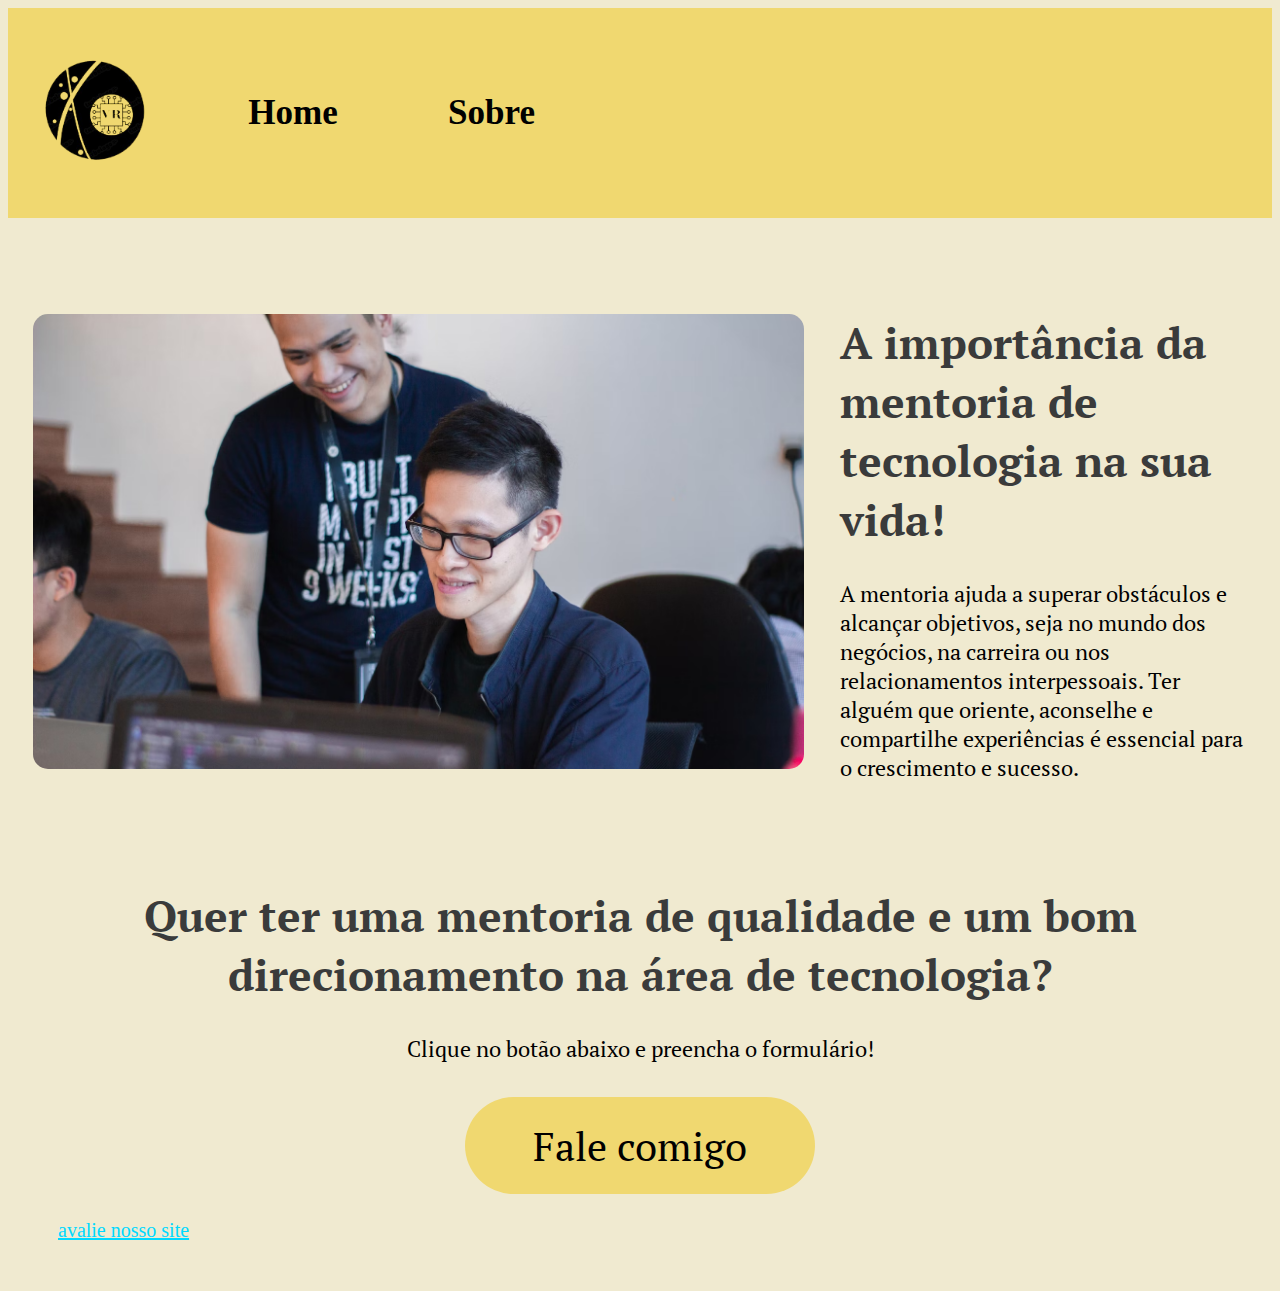
<file: index.html>
<!DOCTYPE html>
<html lang="pt-br">

<head>
    <meta charset="UTF-8">
    <meta name="viewport" content="width=device-width, initial-scale=1.0">
    <title>mentor</title>
    <link rel="stylesheet" href="css/style.css">
    <link rel="stylesheet" href="css/responsivo.css">
    <link rel="preconnect" href="https://fonts.googleapis.com">
    <link rel="preconnect" href="https://fonts.gstatic.com" crossorigin>
    <link href="https://fonts.googleapis.com/css2?family=PT+Serif:wght@400;700&display=swap" rel="stylesheet">
    <link rel="preconnect" href="https://fonts.googleapis.com">
    <link rel="preconnect" href="https://fonts.gstatic.com" crossorigin>
    <link href="https://fonts.googleapis.com/css2?family=PT+Serif:ital,wght@0,400;0,700;1,400;1,700&display=swap"
        rel="stylesheet">
</head>

<body>

    <header>
        <nav>
            <img class="logo" src="./images/logo-removebg-preview (1).png" alt="">
            <a href="#">
                <h3>Home</h3>
            </a>
            <a href="./sobre.html">
                <h3>Sobre</h3>
            </a>
        </nav>
    </header>
    <div class="principal">
        <div class="imagem-principal">
            <img src="./images/photo-1561346745-5db62ae43861.avif" alt="">
        </div>
        <div class="introducao">
            <h1>
                A importância da mentoria de tecnologia na sua vida!
            </h1>
            <p>
                A mentoria ajuda a superar obstáculos e alcançar objetivos, seja no mundo dos negócios, na carreira ou
                nos relacionamentos interpessoais.
                Ter alguém que oriente, aconselhe e compartilhe experiências é essencial para o crescimento e sucesso.
            </p>
        </div>
    </div>
    <div class="contato">
        <div>
            <h1>Quer ter uma mentoria de qualidade e um bom direcionamento na área de tecnologia?</h1>
            <p>Clique no botão abaixo e preencha o formulário!</p>
            <a href="contato.html"><button>Fale comigo</button></a>
        </div>
    </div>

    <div class="avalie">
        <a href="https://form.jotform.com/241425830424046">avalie nosso site</a>
    </div>
</body>

</html>
</file>
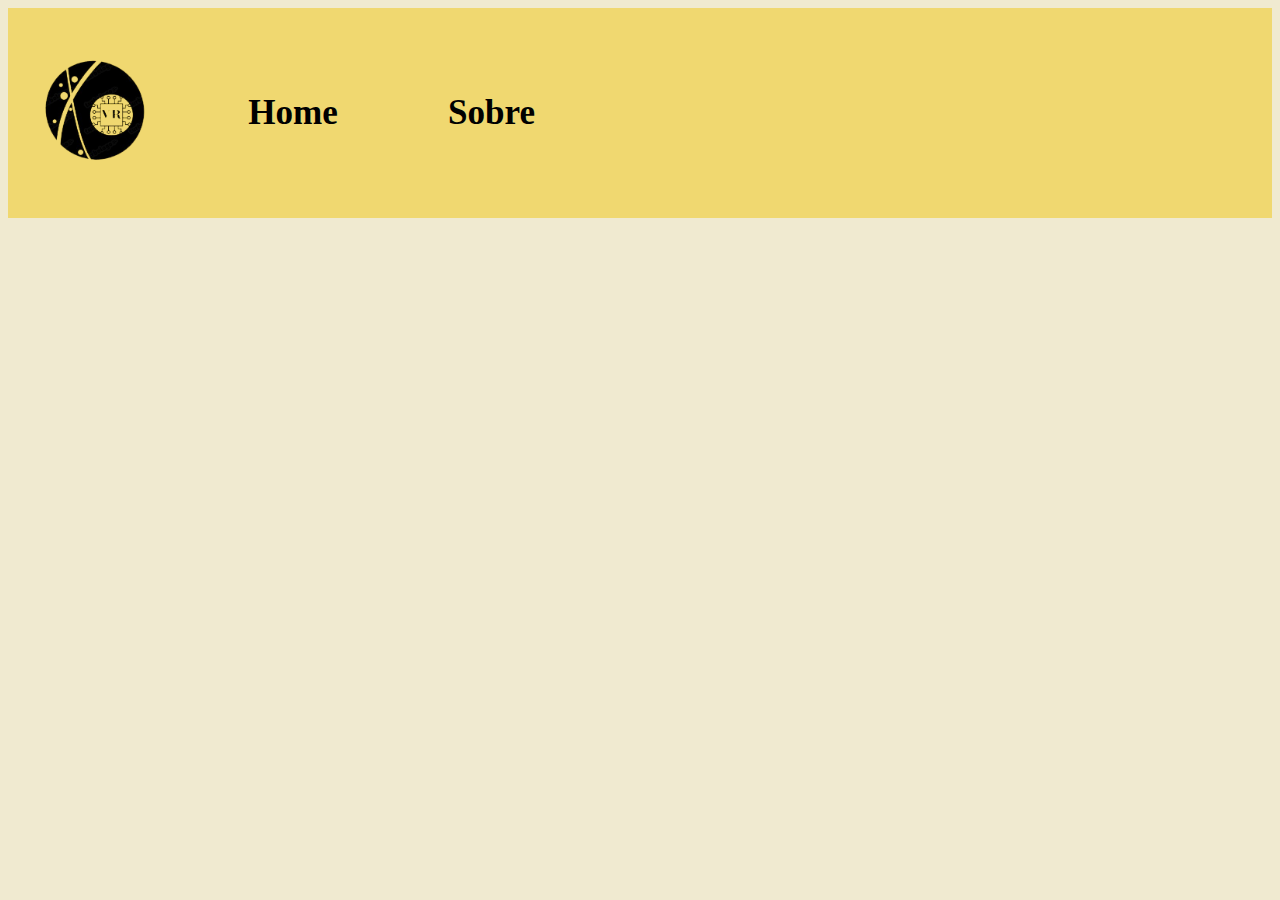
<file: contato.html>
<!DOCTYPE html>
<html lang="pt-br">
<head>
    <meta charset="UTF-8">
    <meta name="viewport" content="width=device-width, initial-scale=1.0">
    <title>Contato</title>
    <link rel="stylesheet" href="css/style.css">
    <link rel="stylesheet" href="css/responsivo.css">
</head>
<body>
    <header>
        <nav>
            <img class="logo" src="./images/logo-removebg-preview (1).png" alt="">
            <a href="./index.html">
                <h3>Home</h3>
            </a>
            <a href="./sobre.html">
                <h3>Sobre</h3>
            </a>
        </nav>
        <form action="">
            <script type="text/javascript" src="https://form.jotform.com/jsform/241636059422657"></script>
        </form>
    </header>
</body>
</html>
</file>
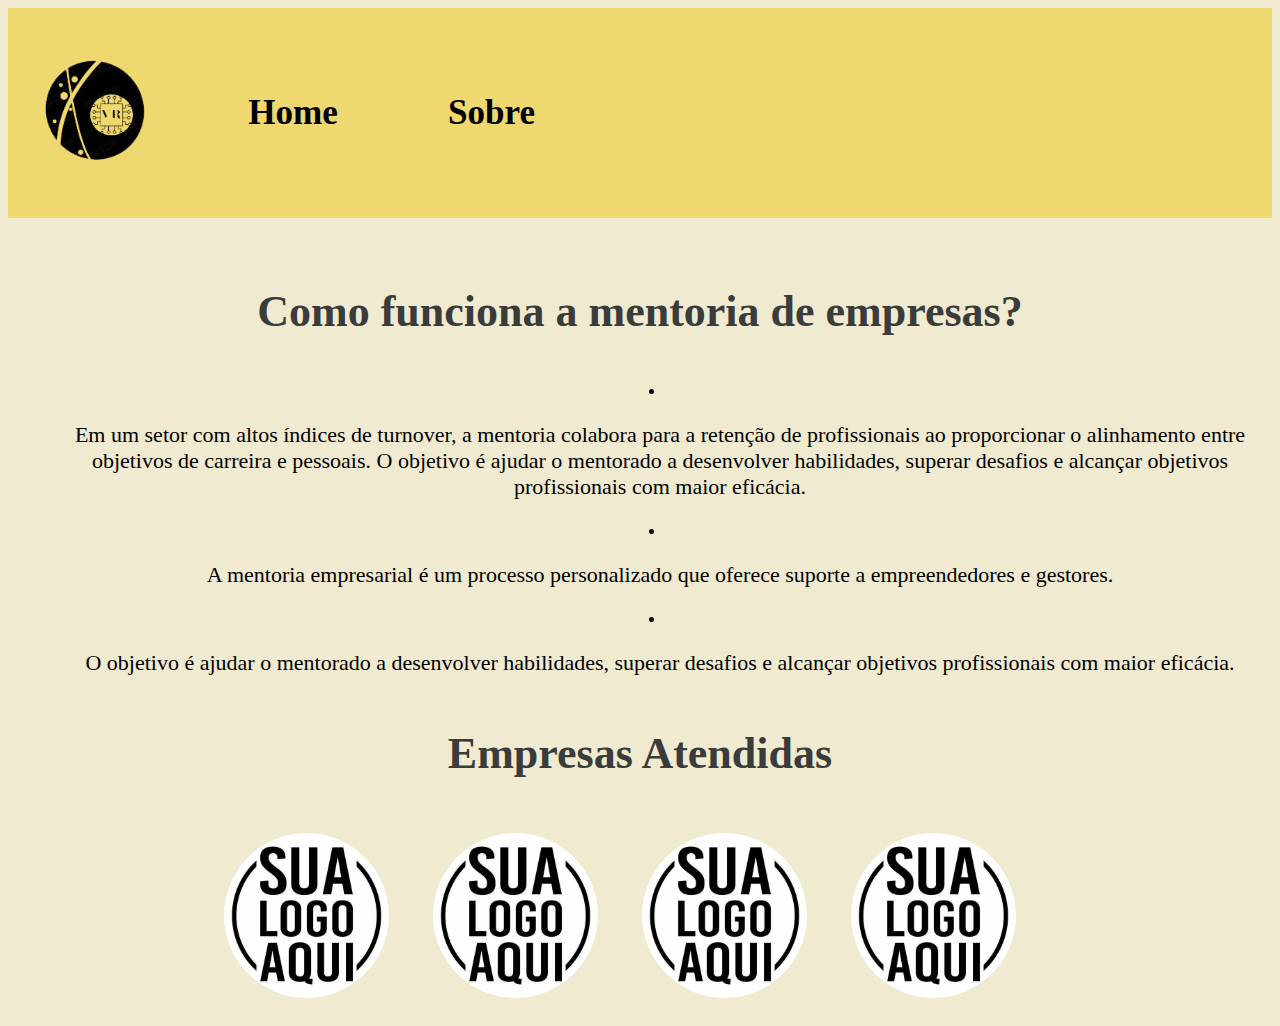
<file: sobre.html>
<!DOCTYPE html>
<html lang="pt-br">
<head>
    <meta charset="UTF-8">
    <meta name="viewport" content="width=device-width, initial-scale=1.0">
    <title>Sobre</title>
    <link rel="stylesheet" href="css/style.css">
    <link rel="stylesheet" href="css/responsivo.css">
</head>
<body>
    <header>
        <nav>
            <img class="logo" src="./images/logo-removebg-preview (1).png" alt="">
            <a href="./index.html">
                <h3>Home</h3>
            </a>
            <a href="./sobre.html">
                <h3>Sobre</h3>
            </a>
        </nav>
    </header>
    <div class="informacoes-mentoria">
        <h1>
           Como funciona a mentoria de empresas?
        </h1>
        <div>
        <ul class="informacoes">
            <li><p>Em um setor com altos índices de turnover, a mentoria colabora para a retenção de profissionais ao proporcionar o alinhamento entre objetivos de carreira e pessoais. O objetivo é ajudar o mentorado a desenvolver habilidades, superar desafios e alcançar objetivos profissionais com maior eficácia.</li>
            <li><p>A mentoria empresarial é um processo personalizado que oferece suporte a empreendedores e gestores.</p></li>
            <li><p>O objetivo é ajudar o mentorado a desenvolver habilidades, superar desafios e alcançar objetivos profissionais com maior eficácia.</p></li>
        </ul>
    </div>
        <div class="empresas">
            <h1>Empresas Atendidas</h1>
            <div class="logo-empresas">
                <img src="images/sua-logo.jpeg" alt="">
                <img src="images/sua-logo.jpeg">
                <img src="images/sua-logo.jpeg" alt="">
                <img src="images/sua-logo.jpeg" alt="">
            </div>
        </div>
    </div>

</body>
</html>
</file>
<file: css/style.css>
body {
    background-color: #f0ead0;
}

h1 {
    font-family: "PT Serif", serif;
    font-weight: 700;
    font-style: normal;
    color: #3a3b3b;
}

p {
    font-family: "PT Serif", serif;
    font-weight: 400;
    font-style: normal;
}

a {
    text-decoration: none;
    padding: 50px;
    font-size: 30px;
}

a {
    color: #000;
}

nav a:hover {
    background-color: rgba(252, 255, 255, 0.925);
    transition: 0.2s ease-in-out;
    padding: 50px;
}

nav {
    padding: 0;
    width: 100%;
    gap: 10px;
    display: flex;
    align-items: center;
    flex-direction: row;
    background-color: #f0d870; 
}

.logo {
    height: 125px;
}

img {
    height: 455px;
    border-radius: 15px;
}

.principal {
    display: flex;
    flex-direction: row;
    align-items: center;
    gap: 21px;
    margin-top: 4%;
    margin-left: 2%;
}

.introducao {
    width: 550px;
    padding: 15px;
}

.introducao:hover {
    border-radius: 15px;
    background-color: rgba(104, 104, 101, 0.137);
    padding: 15px;
    transition: 0.6s ease-in-out;
}

p {
    font-size: 22px;
}

h1 {
    font-size: 44px;
}

.contato {
    display: flex;
    text-align: center;
    margin-top: 3%;
    flex-direction: column;
}

.central {
    text-align: center;
}


button {
    border-style: none;
    margin-top: 1%;
    font-size: 40px;
    width: 350px;
    padding: 22px 40px;
    border-radius: 55px;
    cursor: pointer;
    background-color: #f0d870;
    font-family: "PT Serif", serif;
    font-weight: 400;
    font-style: normal;
    margin-bottom: 2%;
}

button:hover {
    padding: 24px 45px;
    width: 370px;
    font-size: 45px;
    background-color: white;
    transition: 0.1s ease-in-out;
}

.informacoes-mentoria {
    display: flex;
    flex-direction: column;
    text-align: center;
    list-style: inside;
    margin-top: 3%;
}

.logo-empresas img {
    border-radius: 50%;
    height: 165px;
    width: 165px;
    margin-right: 40px;
}

.logo-empresas {
    padding-top: 25px;
    margin-bottom: 16px;
}

.avalie a{
    text-decoration: underline;
    font-size: 20px;
    color: rgb(0, 217, 255);
}
</file>
<file: css/responsivo.css>
@media (max-width: 576px) { 
    nav {
        display: flex;
        flex-direction: column;
        width: 100%;
    }

    nav a {
        text-align: center;
        padding: 0;
    }

    nav a:hover {
        padding: 0;
        width: 100%;
    }
    
    .principal {
        flex-direction: column;
        margin-left: 0;
        text-align: center;
    }

    .imagem-principal img {
        height: 200px;
    }

    .introducao {
        width: 100%;
        padding: 2px;
    }

    .introducao:hover {
        padding: 2px;
    }

    .introducao h1 {
        font-size: 30px;
    }

    .contato {
        width: 100%;
        text-align: center;
    }

    .contato h1{
        font-size: 30px;
    }

    button {
        width: 230px;
        font-size: 26px;
        margin-left: 0;
    }

    button:hover {
        width: 235px;
        padding: 20px 30px;
        font-size: 30px;
    }

    .empresas {
        display: flex;
        justify-content: center;
        align-items: center;
        flex-direction: column;
        margin-right: 0;
    }

    .logo-empresas img {
        margin-right: 0;
    }

    .informacoes { 
        margin-right: 45px;
    }
    

    .avalie {
        margin-top: 40px;
    }
 }
</file>
